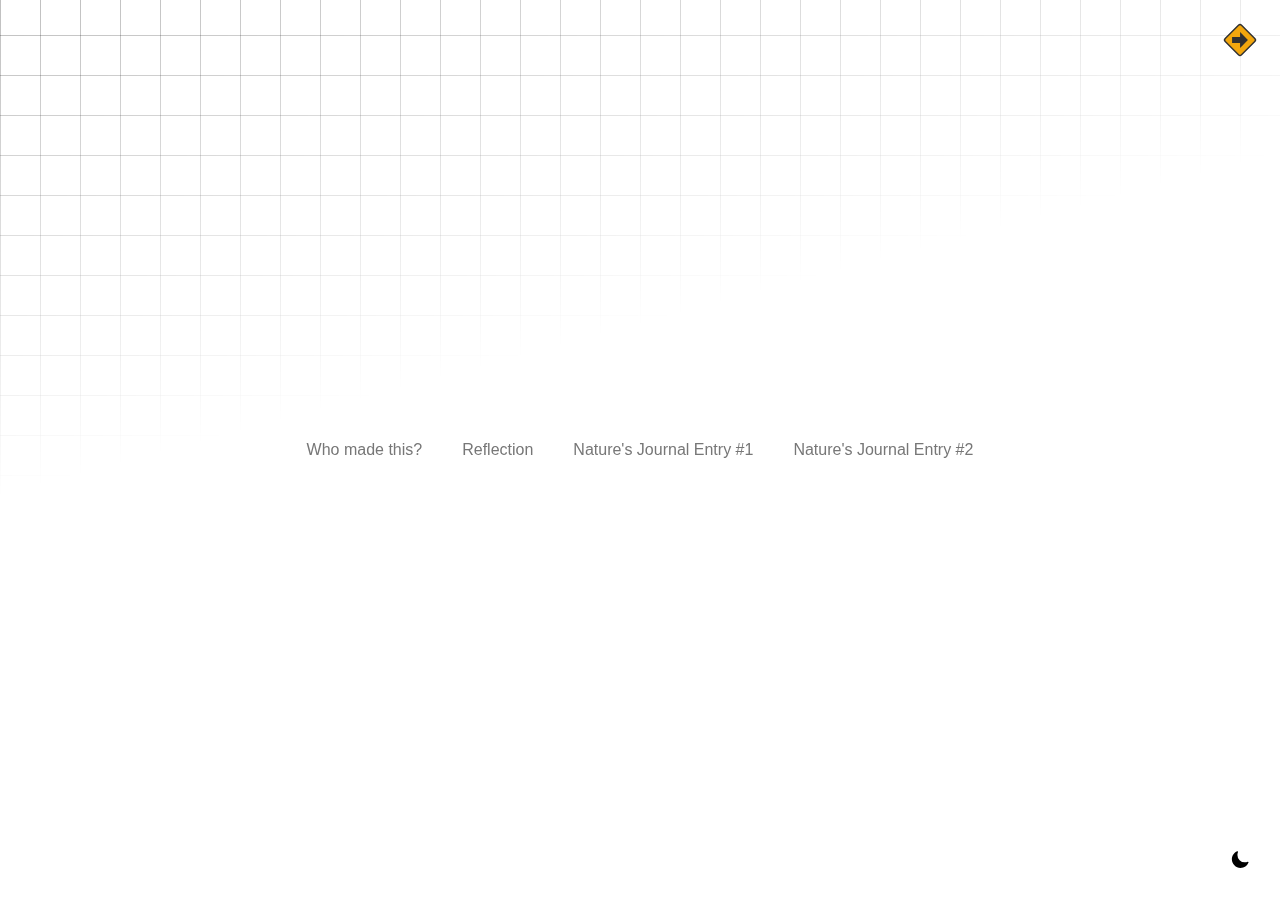
<file: 1.html>
<!DOCTYPE html>
<html>
    <head>
        <link rel="stylesheet" href="style.css">
        <script src="main.js" defer></script>
        <title>Meg's Nature Journal</title>
    </head>

    <body>


        <!--Buttons-->

        <p class="no-support">Check this in Chrome Canary or Chrome 125+</p>
        <circle
          cx="161.191"
          cy="320.191"
          r="133.191"
          stroke="currentColor"
          stroke-width="20"
        ></circle>
        <circle
          cx="806.809"
          cy="320.191"
          r="133.191"
          stroke="currentColor"
          stroke-width="20"
        ></circle>
        <circle
          cx="695.019"
          cy="587.733"
          r="31.4016"
          fill="currentColor"
        ></circle>
        <circle
          cx="272.981"
          cy="587.733"
          r="31.4016"
          fill="currentColor"
        ></circle>
        <path
          d="M564.388 712.083C564.388 743.994 526.035 779.911 483.372 779.911C440.709 779.911 402.356 743.994 402.356 712.083C402.356 680.173 440.709 664.353 483.372 664.353C526.035 664.353 564.388 680.173 564.388 712.083Z"
          fill="currentColor"
        ></path>
        <rect
          x="310.42"
          y="448.31"
          width="343.468"
          height="51.4986"
          fill="#FF1E1E"
        ></rect>
        <path
          fill-rule="evenodd"
          clip-rule="evenodd"
          d="M745.643 288.24C815.368 344.185 854.539 432.623 854.539 511.741H614.938V454.652C614.938 433.113 597.477 415.652 575.938 415.652H388.37C366.831 415.652 349.37 433.113 349.37 454.652V511.741L110.949 511.741C110.949 432.623 150.12 344.185 219.845 288.24C289.57 232.295 384.138 200.865 482.744 200.865C581.35 200.865 675.918 232.295 745.643 288.24Z"
          fill="currentColor"
        ></path>
      </svg>
    </a>
    <button aria-pressed="false" class="direction-handler">
      <svg xmlns="http://www.w3.org/2000/svg" fill="none" viewBox="0 0 50 50">
        <rect width="32" height="32" x="25" y="2.38" stroke="currentColor" stroke-width="2" rx="3" transform="rotate(45 25 2.38)"/>
        <path fill="currentColor" d="M14 29.2v-8.4h11.11V14L36 25 25.11 36v-6.8H14Z"/>
      </svg>
      <span class="sr-only">Change orientation</span>
    </button>
    <nav data-magnetic>
      <ul>
        <li><a style="view-transition-name: one;" href="index.html" id="home">Who made this?</a></li>
        <li><a style="view-transition-name: two;" href="reflection/1/1.html" id="bio">Reflection</a></li>
        <li><a style="view-transition-name: four;" href="nature1/nature.html" id="posts">Nature's Journal Entry #1</a></li>
        <li><a style="view-transition-name: three;" href="nature2/nature.html" id="snippets">Nature's Journal Entry #2</a></li>
  
      </ul>
    </nav>
    <button class="theme" aria-pressed="true">
      <svg aria-hidden="true" xmlns="http://www.w3.org/2000/svg" viewBox="0 0 24 24" fill="currentColor" class="w-6 h-6">
        <defs>
          <mask>
            <path fill="black" id="sun" d="M12 2.25a.75.75 0 01.75.75v2.25a.75.75 0 01-1.5 0V3a.75.75 0 01.75-.75zM7.5 12a4.5 4.5 0 119 0 4.5 4.5 0 01-9 0zM18.894 6.166a.75.75 0 00-1.06-1.06l-1.591 1.59a.75.75 0 101.06 1.061l1.591-1.59zM21.75 12a.75.75 0 01-.75.75h-2.25a.75.75 0 010-1.5H21a.75.75 0 01.75.75zM17.834 18.894a.75.75 0 001.06-1.06l-1.59-1.591a.75.75 0 10-1.061 1.06l1.59 1.591zM12 18a.75.75 0 01.75.75V21a.75.75 0 01-1.5 0v-2.25A.75.75 0 0112 18zM7.758 17.303a.75.75 0 00-1.061-1.06l-1.591 1.59a.75.75 0 001.06 1.061l1.591-1.59zM6 12a.75.75 0 01-.75.75H3a.75.75 0 010-1.5h2.25A.75.75 0 016 12zM6.697 7.757a.75.75 0 001.06-1.06l-1.59-1.591a.75.75 0 00-1.061 1.06l1.59 1.591z" />
          </mask>
        </defs>  
        <path fill-rule="evenodd" d="M9.528 1.718a.75.75 0 01.162.819A8.97 8.97 0 009 6a9 9 0 009 9 8.97 8.97 0 003.463-.69.75.75 0 01.981.98 10.503 10.503 0 01-9.694 6.46c-5.799 0-10.5-4.701-10.5-10.5 0-4.368 2.667-8.112 6.46-9.694a.75.75 0 01.818.162z" clip-rule="evenodd" />
        <path d="M12 2.25a.75.75 0 01.75.75v2.25a.75.75 0 01-1.5 0V3a.75.75 0 01.75-.75zM7.5 12a4.5 4.5 0 119 0 4.5 4.5 0 01-9 0zM18.894 6.166a.75.75 0 00-1.06-1.06l-1.591 1.59a.75.75 0 101.06 1.061l1.591-1.59zM21.75 12a.75.75 0 01-.75.75h-2.25a.75.75 0 010-1.5H21a.75.75 0 01.75.75zM17.834 18.894a.75.75 0 001.06-1.06l-1.59-1.591a.75.75 0 10-1.061 1.06l1.59 1.591zM12 18a.75.75 0 01.75.75V21a.75.75 0 01-1.5 0v-2.25A.75.75 0 0112 18zM7.758 17.303a.75.75 0 00-1.061-1.06l-1.591 1.59a.75.75 0 001.06 1.061l1.591-1.59zM6 12a.75.75 0 01-.75.75H3a.75.75 0 010-1.5h2.25A.75.75 0 016 12zM6.697 7.757a.75.75 0 001.06-1.06l-1.59-1.591a.75.75 0 00-1.061 1.06l1.59 1.591z" />
      </svg>
      <span class="sr-only">Set theme to dark.</span>
    </button>
     <!--Buttons-->
    </body>
</html>
</file>
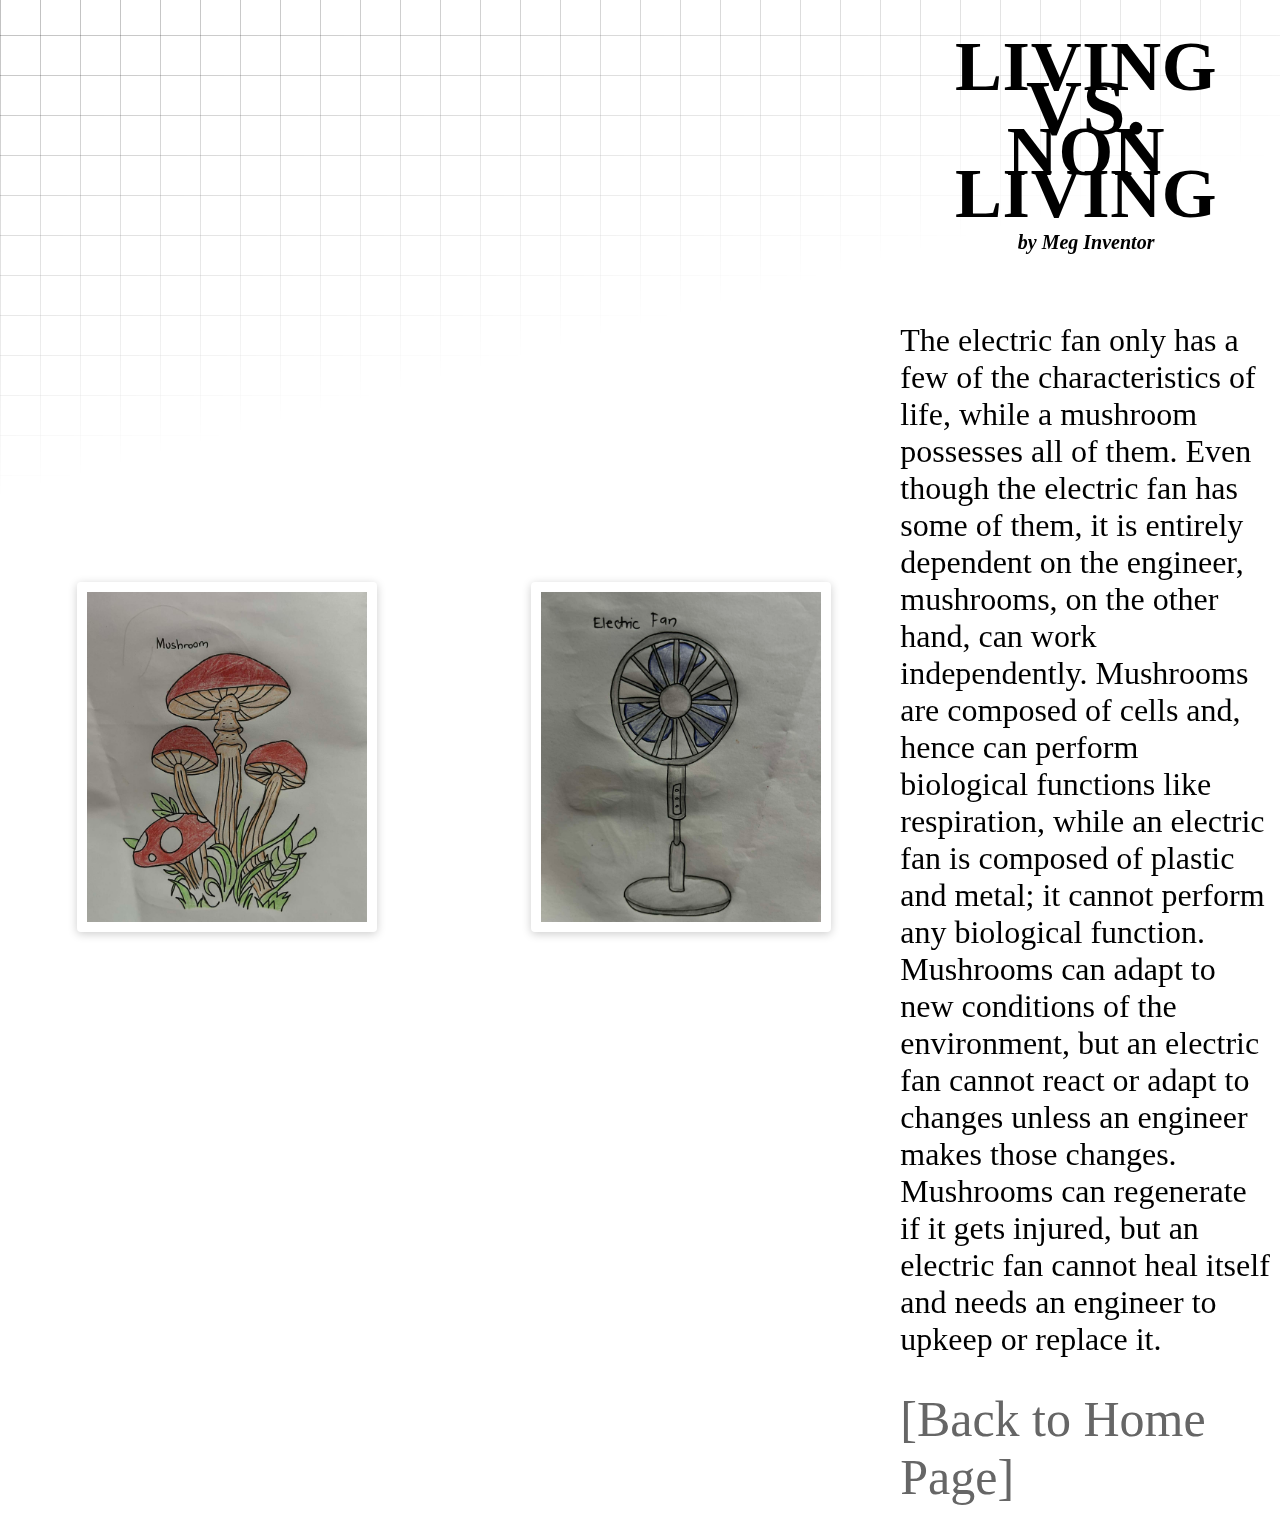
<file: nature1/nature.html>
<!DOCTYPE html>

<html lang="en">
    <head>
        <meta charset="UTF-8">
        <meta name="viewport" content="width=device-width, initial-scale=1.0">
        <meta http-equiv="X-UA-Compatible" content="ie=edge">
        <title>Nature's Journal Entry #1</title>
        <link rel="stylesheet" href="nature.css">
    </head>
    <body>
        <div class="box">
            <div class="card">
              <div class="imgBx">
                  <img src="/img/mush.jpg" alt="images">
              </div>
              <div class="details">
                  <h2>Mushroom<br><span>Living Thing</span></h2>
              </div>
            </div>
          
             <div class="card">
               <div class="imgBx">
                  <img src="/img/1 (8).jpg" alt="images">
               </div>
               <div class="details">
                  <h2>Electric Fan<br><span>Non living Thing</span></h2>
                </div>
             </div>
            </div>
            <div class="wrap">
                <header>
                  <h1 class="article-title">Living <span class="amper">Vs. </span>Non Living</h1>
                  <h2 class="author">by Meg Inventor</h2>
                </header>
                <div class="content">
                <p>The electric fan only has a few of the characteristics of life, while a mushroom possesses all of them. Even though the electric fan has some of them, it is entirely dependent on the engineer, mushrooms, on the other hand, can work independently. Mushrooms are composed of cells and, hence can perform biological functions like respiration, while an electric fan is composed of plastic and metal; it cannot perform any biological function. Mushrooms can adapt to new conditions of the environment, but an electric fan cannot react or adapt to changes unless an engineer makes those changes. Mushrooms can regenerate if it gets injured, but an electric fan cannot heal itself and needs an engineer to upkeep or replace it.</p>
            
                  </div>
    
                  <a href="/index.html" class="next"><span>[Back to Home Page]</span></a>
        </div>
    </body>
</html>
</file>
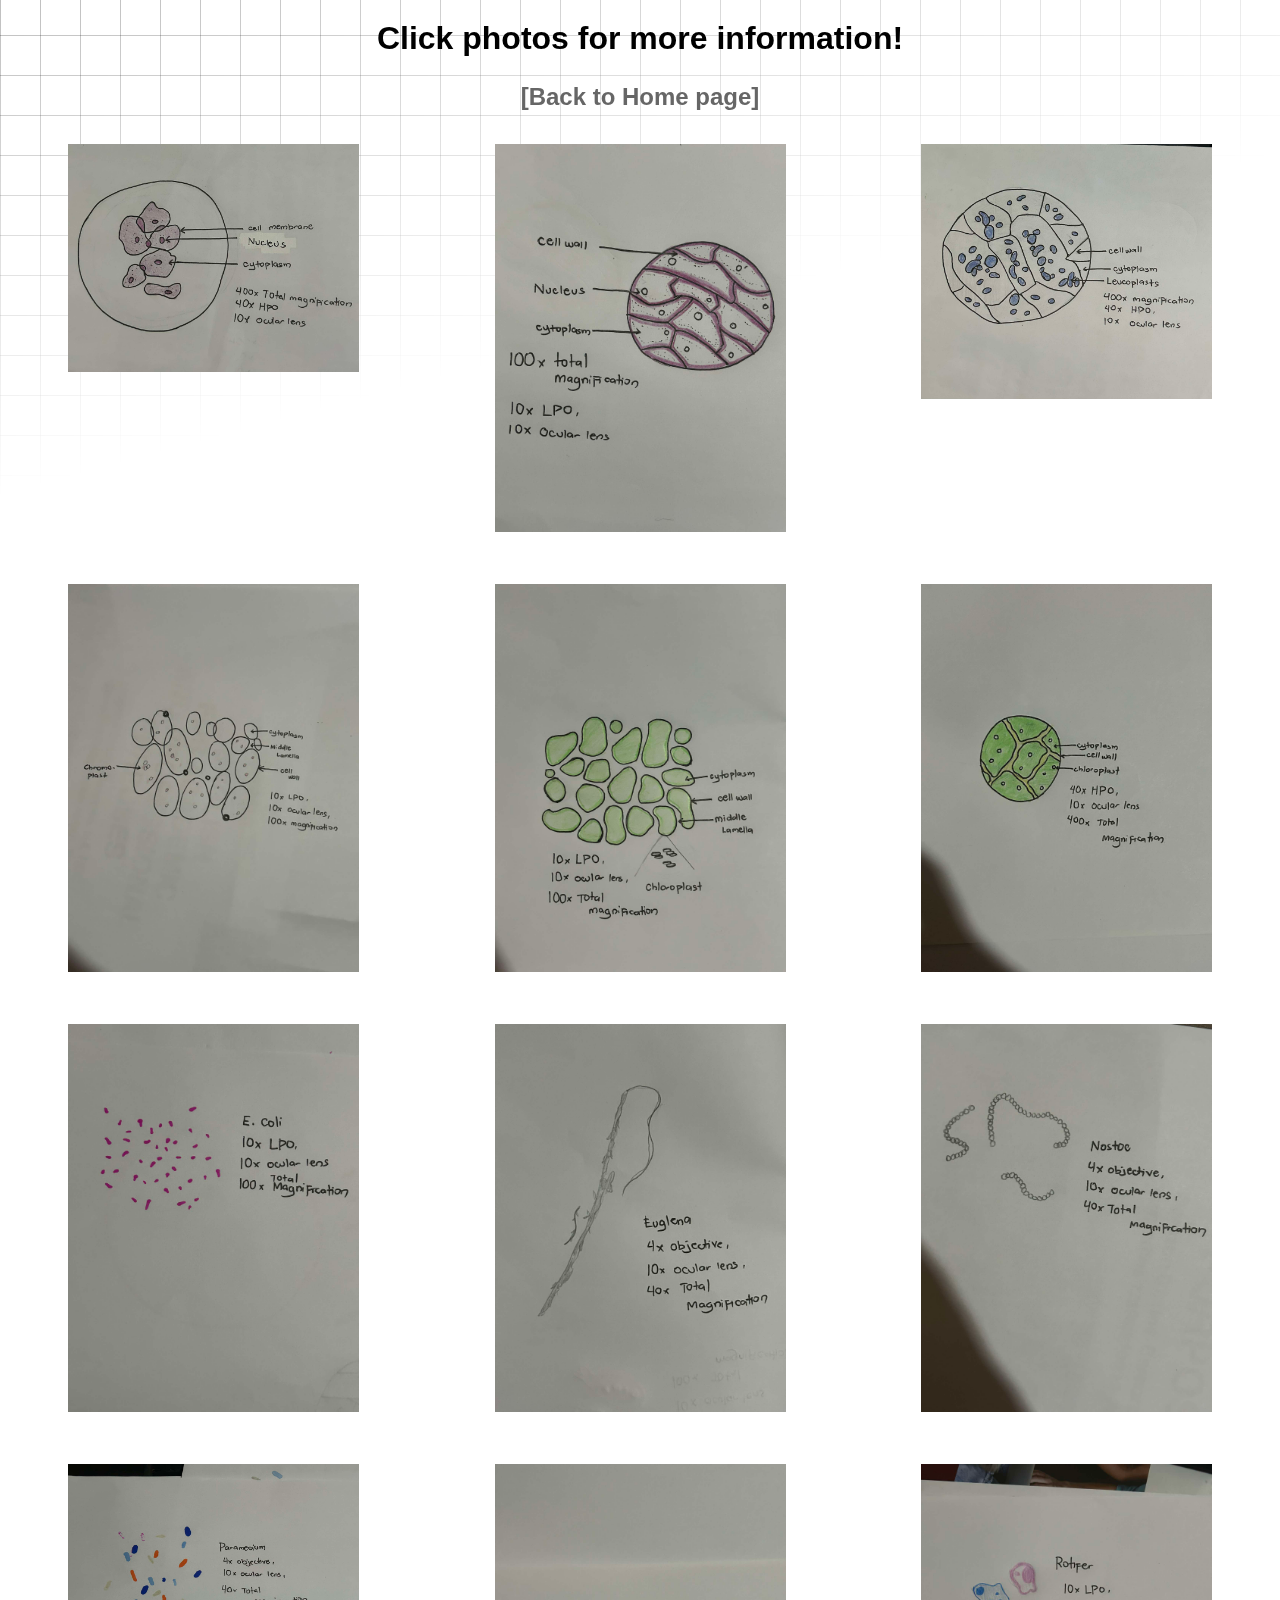
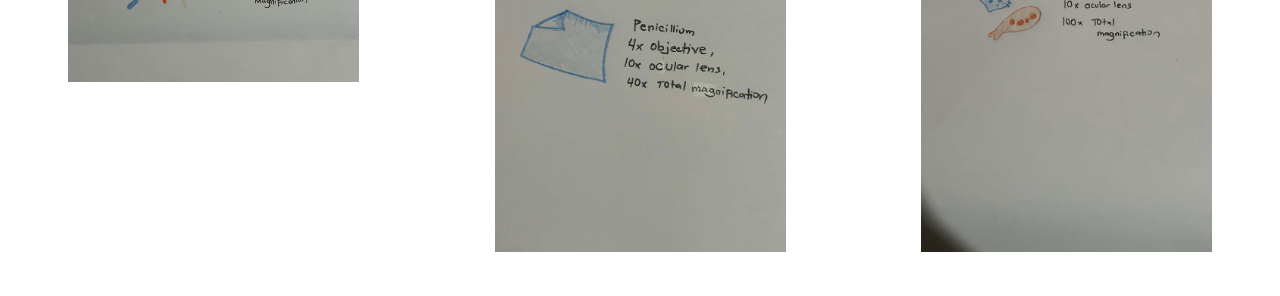
<file: nature2/nature.html>
<!DOCTYPE html> 
<html>
    <head>
        <title>Nature's Journal Entry #2</title>
        <link rel="stylesheet" href="nature.css">
        <script src="https://code.jquery.com/jquery-3.6.0.min.js"></script>
        <script src="nature.js" defer></script>
    </head>

    <body>

      <h1 class="title">Click photos for more information!</h1>
      <a href="/index.html"><h2 class="hee">[Back to Home page]</h2></a>

      <style>
        .title {
          position: absolute;
          top: 0;
          left: 50%;
          transform: translateX(-50%);
          margin: 20px 0;
          z-index: 3;
        }
        .hee {
          position: absolute;
          top: 7%;
          left: 50%;
          transform: translateX(-50%);
          margin: 20px 0;
          z-index: 3;
          color: #666;
        }
        img {
          width: 300px;

        }
      </style>
        <div class="gallery">
            <figure>
              <img src="/img/cheek cells.jpg" alt="Cheek cells" />
              <figcaption>Cheek cells <small>400x Total Magnification</small></figcaption>
            </figure>
            <figure>
              <img src="/img/onion.jpg" alt="" />
              <figcaption>Onion Skin cells <small>100x Total Magnification</small></figcaption>
            </figure>
            <figure>
              <img src="/img/potato.jpg" alt="" />
              <figcaption>
                Potato Tuber cells <small>400x Total Magnification</small>
              </figcaption>
            </figure>
            <figure>
              <img src="/img/tomato cell.jpg" alt="" />
              <figcaption>Ripe Tomato Cell <small>100x Total Magnification</small></figcaption>
            </figure>
            <figure>
              <img src="/img/unripe tomato.jpg" alt="" />
              <figcaption>Unripe Tomato <small>100x Total Magnication</small></figcaption>
            </figure>
            <figure>
              <img src="/img/leaf.jpg" alt="" />
              <figcaption>Fresh Leaf Cells <small>400x Total Magnification</small></figcaption>
            </figure>
            <figure>
              <img src="/img/e-coli.jpg" alt="" />
              <figcaption>E. coli <small>100x Total Magnification</small></figcaption>
            </figure>
            <figure>
              <img src="/img/euglena.jpg" alt="" />
              <figcaption>Euglena <small>40x Total Magnification</small></figcaption>
            </figure>
            <figure>
              <img src="/img/nostoc.jpg" alt="" />
              <figcaption>
                Nostoc <small>40x Total Magnification</small>
              </figcaption>
            </figure>
            <figure>
              <img src="/img/paramecium.jpg" alt="" />
              <figcaption>Paramecium <small>40x Total Magnification</small></figcaption>
            </figure>
            <figure>
              <img src="/img/penicillium.jpg" alt="" />
              <figcaption>Penicillium <small>40x Total Magnification</small></figcaption>
            </figure>
            <figure>
              <img src="/img/rotifer.jpg" alt="" />
              <figcaption>Rotifer <small>100x Total Magnification</small></figcaption>
            </figure>
          </div>
          
          
          <svg xmlns="http://www.w3.org/2000/svg" xmlns:xlink="http://www.w3.org/1999/xlink" style="display:none;">
            <symbol id="close" viewBox="0 0 18 18">
              <path fill-rule="evenodd" clip-rule="evenodd" fill="#FFFFFF" d="M9,0.493C4.302,0.493,0.493,4.302,0.493,9S4.302,17.507,9,17.507
                      S17.507,13.698,17.507,9S13.698,0.493,9,0.493z M12.491,11.491c0.292,0.296,0.292,0.773,0,1.068c-0.293,0.295-0.767,0.295-1.059,0
                      l-2.435-2.457L6.564,12.56c-0.292,0.295-0.766,0.295-1.058,0c-0.292-0.295-0.292-0.772,0-1.068L7.94,9.035L5.435,6.507
                      c-0.292-0.295-0.292-0.773,0-1.068c0.293-0.295,0.766-0.295,1.059,0l2.504,2.528l2.505-2.528c0.292-0.295,0.767-0.295,1.059,0
                      s0.292,0.773,0,1.068l-2.505,2.528L12.491,11.491z"/>
            </symbol>
          </svg>
          
    </body>
</html>
</file>
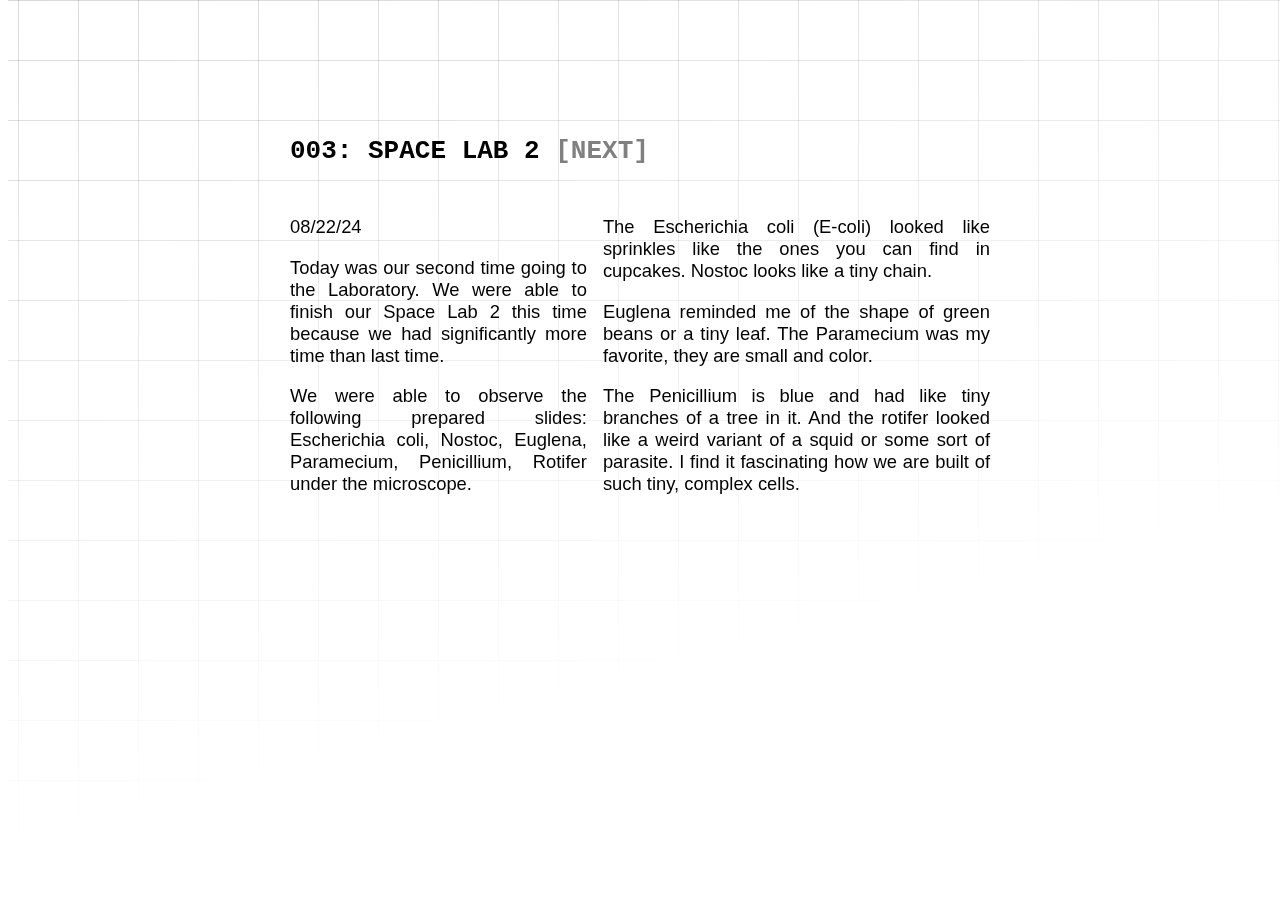
<file: reflection/3/3.html>
<!DOCTYPE html>

<html>
    <head>
        <title>Reflection #3</title>
        <link rel="stylesheet" href="3.css">
    </head>
    <body>
        <div class="content">
            <header>
              <h1>003: Space Lab 2 <a href="/reflection/4/3.html" class="next"><span>[NEXT]</span></a></h1>
            </header>
            <main>
              <div class="columns">
                <div class="column">
                  <div class="outside">
                  </div>
                  <p class="drops">
                    <span class="drop"></span>
                    08/22/24
                    <span class="subdrop"></span>
                    
                  </p>
                  <p>
                    <span class="drop2"></span>
                  </p>
                  <p>
                    Today was our second time going to the Laboratory. 
                    We were able to finish our Space Lab 2 this time because we had significantly more time than last time. 
                  </p>
                  <p>
                    We were able to observe the following prepared slides: Escherichia coli, Nostoc, Euglena, Paramecium, Penicillium, 
                    Rotifer under the microscope.
                  </p>
                </div>
                <div class="column">
                  <div class="outside"></div>
                  <p>
                    The Escherichia coli (E-coli) looked like sprinkles like the ones you can find in cupcakes. Nostoc looks like a tiny chain.
                  </p>
                  <p>
                    Euglena reminded me of the shape of green beans or a tiny leaf. The Paramecium was my favorite, they are small and color. 
                  </p>
                  <p>
                    The Penicillium is blue and had like tiny branches of a tree in it. And the rotifer looked like a weird variant of a squid or some sort of parasite.
                    I find it fascinating how we are built of such tiny, complex cells.
                  </p>
                </div>
              </div>
            </main>
          </div>
              <circle
                cx="161.191"
                cy="320.191"
                r="133.191"
                stroke="currentColor"
                stroke-width="20"
              ></circle>
              <circle
                cx="806.809"
                cy="320.191"
                r="133.191"
                stroke="currentColor"
                stroke-width="20"
              ></circle>
              <circle
                cx="695.019"
                cy="587.733"
                r="31.4016"
                fill="currentColor"
              ></circle>
              <circle
                cx="272.981"
                cy="587.733"
                r="31.4016"
                fill="currentColor"
              ></circle>
              <path
                d="M564.388 712.083C564.388 743.994 526.035 779.911 483.372 779.911C440.709 779.911 402.356 743.994 402.356 712.083C402.356 680.173 440.709 664.353 483.372 664.353C526.035 664.353 564.388 680.173 564.388 712.083Z"
                fill="currentColor"
              ></path>
              <rect
                x="310.42"
                y="448.31"
                width="343.468"
                height="51.4986"
                fill="#FF1E1E"
              ></rect>
              <path
                fill-rule="evenodd"
                clip-rule="evenodd"
                d="M745.643 288.24C815.368 344.185 854.539 432.623 854.539 511.741H614.938V454.652C614.938 433.113 597.477 415.652 575.938 415.652H388.37C366.831 415.652 349.37 433.113 349.37 454.652V511.741L110.949 511.741C110.949 432.623 150.12 344.185 219.845 288.24C289.57 232.295 384.138 200.865 482.744 200.865C581.35 200.865 675.918 232.295 745.643 288.24Z"
                fill="currentColor"
              ></path>
            </svg>
          </a>
          

    </body>
</html>
</file>
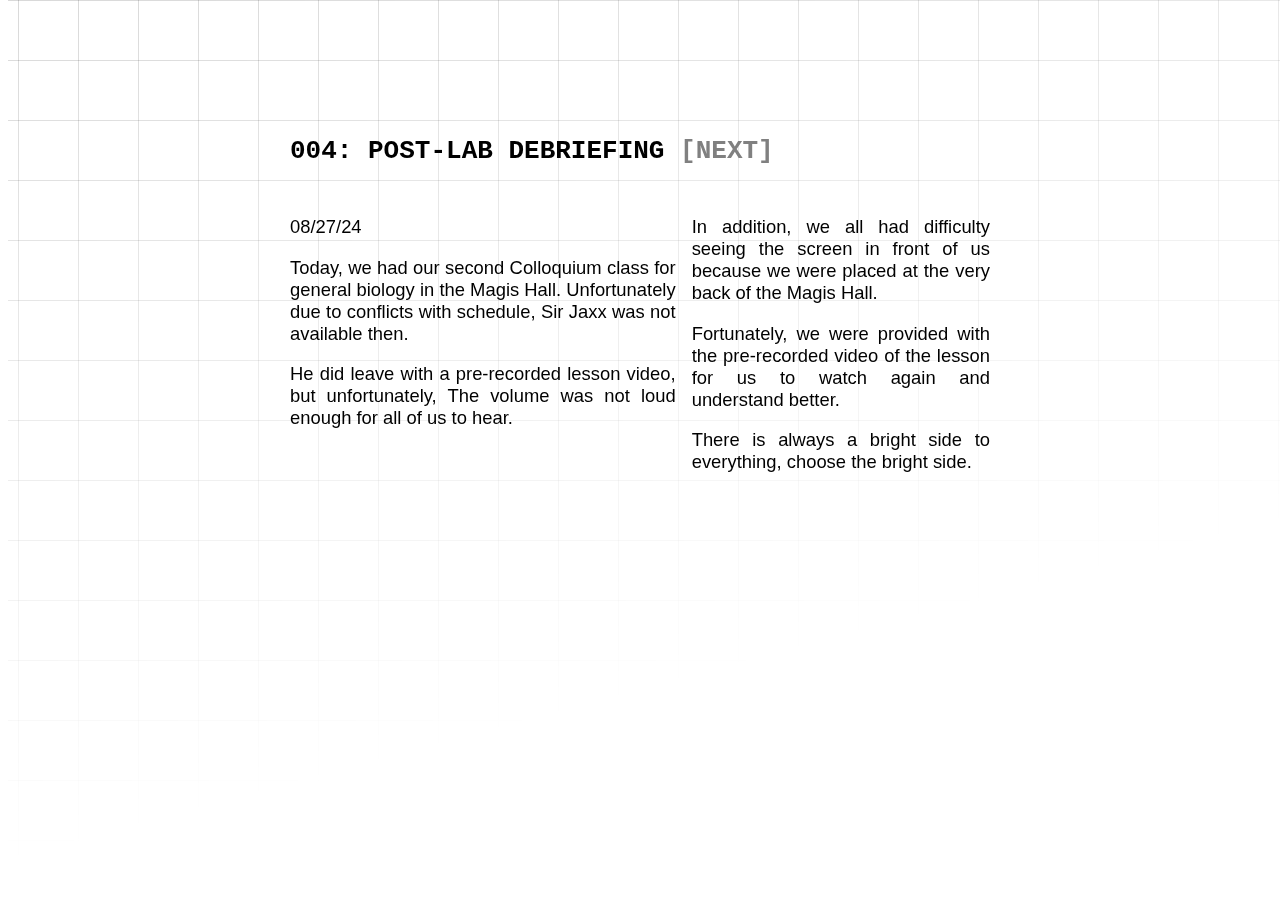
<file: reflection/4/3.html>
<!DOCTYPE html>

<html>
    <head>
        <title>Reflection #4</title>
        <link rel="stylesheet" href="3.css">
    </head>
    <body>
        <div class="content">
            <header>
              <h1>004: Post-lab Debriefing <a href="/reflection/5/3.html" class="next"><span>[NEXT]</span></a></h1>
            </header>
            <main>
              <div class="columns">
                <div class="column">
                  <div class="outside">
                  </div>
                  <p class="drops">
                    <span class="drop"></span>
                    08/27/24
                    <span class="subdrop"></span>
                    
                  </p>
                  <p>
                    <span class="drop2"></span>
                  </p>
                  <p>
                    Today, we had our second Colloquium class for general biology in the Magis Hall. 
                    Unfortunately due to conflicts with schedule, 
                    Sir Jaxx was not available then.
                  </p>
                  <p>
        
                    He did leave with a pre-recorded lesson video, but unfortunately, The volume was not loud enough for all of us to hear. 
                  </p>
                  <p>
                    
                  </p>
                </div>
                <div class="column">
                  <div class="outside"></div>
                  <p>
                    In addition, we all had difficulty seeing the screen in front of us because we were placed at the very back of the Magis Hall. 
                  </p>
                  <p>
                    Fortunately, we were provided with the pre-recorded video of the lesson for us to watch again and understand better. 
                  </p>
                  <p>
                    There is always a bright side to everything, choose the bright side.
                  </p>
                </div>
              </div>
            </main>
          </div>
              <circle
                cx="161.191"
                cy="320.191"
                r="133.191"
                stroke="currentColor"
                stroke-width="20"
              ></circle>
              <circle
                cx="806.809"
                cy="320.191"
                r="133.191"
                stroke="currentColor"
                stroke-width="20"
              ></circle>
              <circle
                cx="695.019"
                cy="587.733"
                r="31.4016"
                fill="currentColor"
              ></circle>
              <circle
                cx="272.981"
                cy="587.733"
                r="31.4016"
                fill="currentColor"
              ></circle>
              <path
                d="M564.388 712.083C564.388 743.994 526.035 779.911 483.372 779.911C440.709 779.911 402.356 743.994 402.356 712.083C402.356 680.173 440.709 664.353 483.372 664.353C526.035 664.353 564.388 680.173 564.388 712.083Z"
                fill="currentColor"
              ></path>
              <rect
                x="310.42"
                y="448.31"
                width="343.468"
                height="51.4986"
                fill="#FF1E1E"
              ></rect>
              <path
                fill-rule="evenodd"
                clip-rule="evenodd"
                d="M745.643 288.24C815.368 344.185 854.539 432.623 854.539 511.741H614.938V454.652C614.938 433.113 597.477 415.652 575.938 415.652H388.37C366.831 415.652 349.37 433.113 349.37 454.652V511.741L110.949 511.741C110.949 432.623 150.12 344.185 219.845 288.24C289.57 232.295 384.138 200.865 482.744 200.865C581.35 200.865 675.918 232.295 745.643 288.24Z"
                fill="currentColor"
              ></path>
            </svg>
          </a>
          

    </body>
</html>
</file>
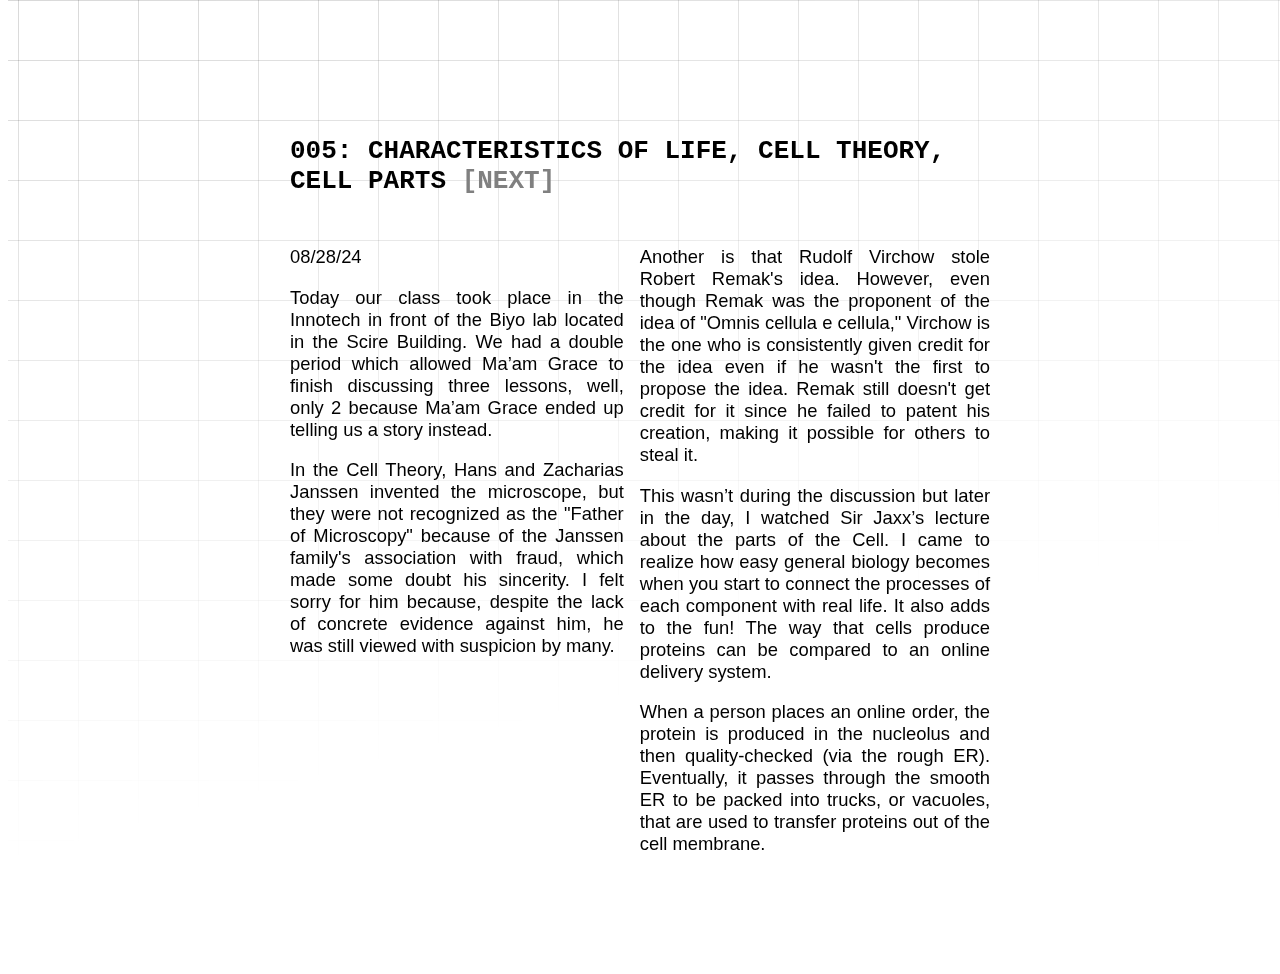
<file: reflection/5/3.html>
<!DOCTYPE html>

<html>
    <head>
        <title>Reflection #5</title>
        <link rel="stylesheet" href="3.css">
    </head>
    <body>
        <div class="content">
            <header>
              <h1>005: Characteristics of life, Cell theory, Cell parts <a href="/reflection/6/3.html" class="next"><span>[NEXT]</span></a></h1>
            </header>
            <main>
              <div class="columns">
                <div class="column">
                  <div class="outside">
                  </div>
                  <p class="drops">
                    <span class="drop"></span>
                    08/28/24
                    <span class="subdrop"></span>
                    
                  </p>
                  <p>
                    <span class="drop2"></span>
                  </p>
                  <p>
                    Today our class took place in the Innotech in front of the Biyo lab located in the Scire Building. 
                    We had a double period which allowed Ma’am Grace to finish discussing three lessons, well, only 2 because Ma’am Grace ended up telling us a story instead. 
              
                  </p>
                  <p>
                    In the Cell Theory, Hans and Zacharias Janssen invented the microscope, but they were not recognized as the "Father of Microscopy" because of the Janssen family's association with fraud, which made some doubt his sincerity. 
                    I felt sorry for him because, despite the lack of concrete evidence against him, he was still viewed with suspicion by many.
                  </p>
                  <p>
                    
                  </p>
                </div>
                <div class="column">
                  <div class="outside"></div>
                  <p>
                    Another is that Rudolf Virchow stole Robert Remak's idea. However, even though Remak was the proponent of the idea of "Omnis cellula e cellula," Virchow is the one who is consistently given credit for the idea even if he wasn't the first to propose the idea.  
                    Remak still doesn't get credit for it since he failed to patent his creation, making it possible for others to steal it. 
                  </p>
                  <p>
                    This wasn’t during the discussion but later in the day, I watched Sir Jaxx’s lecture about the parts of the Cell. 
                    I came to realize how easy general biology becomes when you start to connect the processes of each component with real life. 
                    It also adds to the fun! The way that cells produce proteins can be compared to an online delivery system. 
                  </p>
                  <p>
                    When a person places an online order, the protein is produced in the nucleolus and then quality-checked (via the rough ER). 
                    Eventually, it passes through the smooth ER to be packed into trucks, or vacuoles, that are used to transfer proteins out of the cell membrane.
                  </p>
                </div>
              </div>
            </main>
          </div>
              <circle
                cx="161.191"
                cy="320.191"
                r="133.191"
                stroke="currentColor"
                stroke-width="20"
              ></circle>
              <circle
                cx="806.809"
                cy="320.191"
                r="133.191"
                stroke="currentColor"
                stroke-width="20"
              ></circle>
              <circle
                cx="695.019"
                cy="587.733"
                r="31.4016"
                fill="currentColor"
              ></circle>
              <circle
                cx="272.981"
                cy="587.733"
                r="31.4016"
                fill="currentColor"
              ></circle>
              <path
                d="M564.388 712.083C564.388 743.994 526.035 779.911 483.372 779.911C440.709 779.911 402.356 743.994 402.356 712.083C402.356 680.173 440.709 664.353 483.372 664.353C526.035 664.353 564.388 680.173 564.388 712.083Z"
                fill="currentColor"
              ></path>
              <rect
                x="310.42"
                y="448.31"
                width="343.468"
                height="51.4986"
                fill="#FF1E1E"
              ></rect>
              <path
                fill-rule="evenodd"
                clip-rule="evenodd"
                d="M745.643 288.24C815.368 344.185 854.539 432.623 854.539 511.741H614.938V454.652C614.938 433.113 597.477 415.652 575.938 415.652H388.37C366.831 415.652 349.37 433.113 349.37 454.652V511.741L110.949 511.741C110.949 432.623 150.12 344.185 219.845 288.24C289.57 232.295 384.138 200.865 482.744 200.865C581.35 200.865 675.918 232.295 745.643 288.24Z"
                fill="currentColor"
              ></path>
            </svg>
          </a>
          

    </body>
</html>
</file>
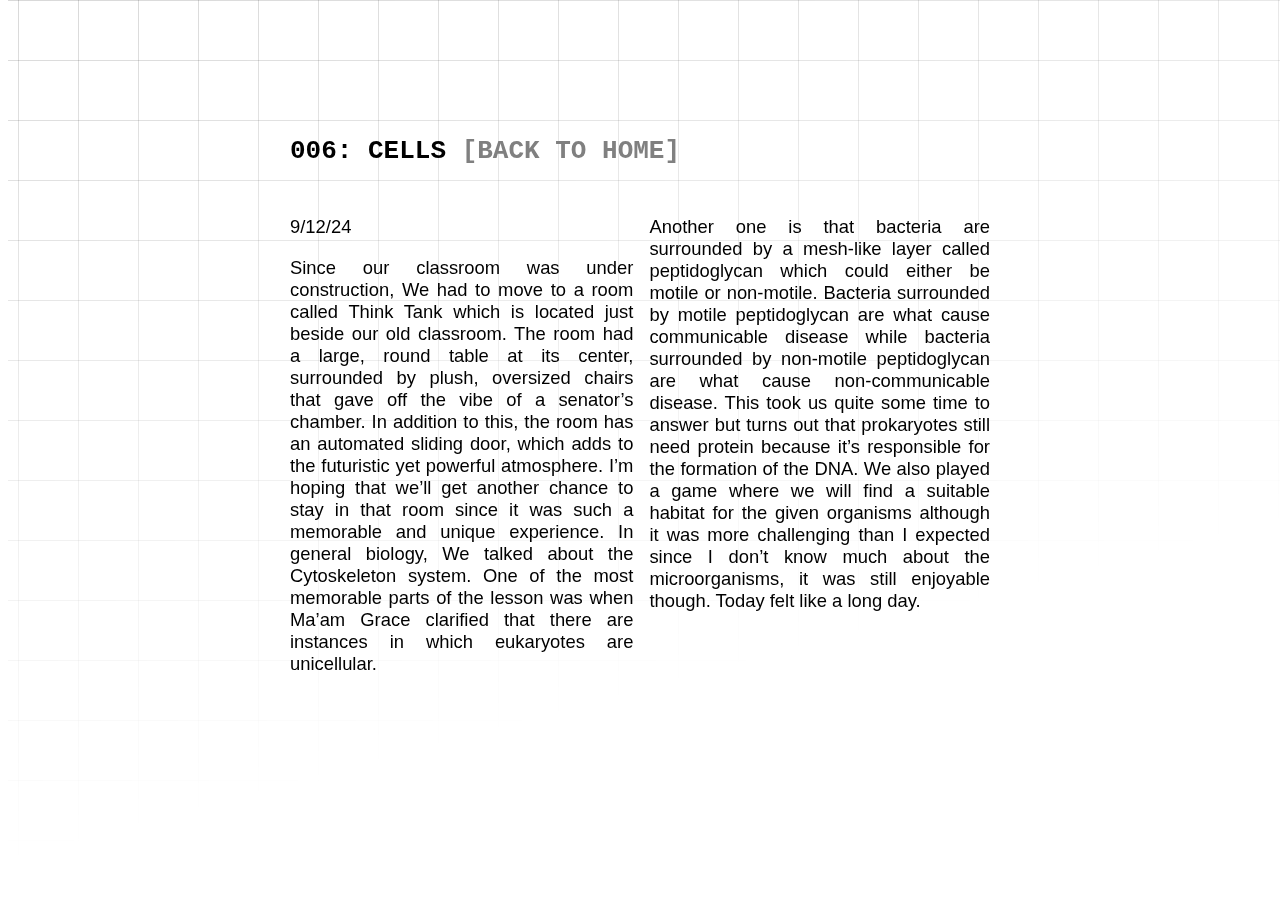
<file: reflection/6/3.html>
<!DOCTYPE html>

<html>
    <head>
        <title>Reflection #6</title>
        <link rel="stylesheet" href="3.css">
    </head>
    <body>
        <div class="content">
            <header>
              <h1>006: Cells <a href="/index.html" class="next"><span>[BACK TO HOME]</span></a></h1>
            </header>
            <main>
              <div class="columns">
                <div class="column">
                  <div class="outside">
                  </div>
                  <p class="drops">
                    <span class="drop"></span>
                    9/12/24
                    <span class="subdrop"></span>
                    
                  </p>
                  <p>
                    <span class="drop2"></span>
                  </p>
                  <p>
                    Since our classroom was under construction, We had to move to a room called Think Tank which is located just beside our old classroom. The room had a large, round table at its center, surrounded by plush, oversized chairs that gave off the vibe of a senator’s chamber. In addition to this, the room has an automated sliding door, which adds to the futuristic yet powerful atmosphere. I’m hoping that we’ll get another chance to stay in that room since it was such a memorable and unique experience. In general biology, We talked about the Cytoskeleton system. One of the most memorable parts of the lesson was when Ma’am Grace clarified that there are instances in which eukaryotes are unicellular. 
                  </p>
    
                </div>
                <div class="column">
                  <div class="outside"></div>
                  <p>
                    Another one is that bacteria are surrounded by a mesh-like layer called peptidoglycan which could either be motile or non-motile. Bacteria surrounded by motile peptidoglycan are what cause communicable disease while bacteria surrounded by non-motile peptidoglycan are what cause non-communicable disease. This took us quite some time to answer but turns out that prokaryotes still need protein because it’s responsible for the formation of the DNA. We also played a game where we will find a suitable habitat for the given organisms although it was more challenging than I expected since I don’t know much about the microorganisms, it was still enjoyable though. Today felt like a long day.
                  </p>
                 
                </div>
              </div>
            </main>
          </div>
              <circle
                cx="161.191"
                cy="320.191"
                r="133.191"
                stroke="currentColor"
                stroke-width="20"
              ></circle>
              <circle
                cx="806.809"
                cy="320.191"
                r="133.191"
                stroke="currentColor"
                stroke-width="20"
              ></circle>
              <circle
                cx="695.019"
                cy="587.733"
                r="31.4016"
                fill="currentColor"
              ></circle>
              <circle
                cx="272.981"
                cy="587.733"
                r="31.4016"
                fill="currentColor"
              ></circle>
              <path
                d="M564.388 712.083C564.388 743.994 526.035 779.911 483.372 779.911C440.709 779.911 402.356 743.994 402.356 712.083C402.356 680.173 440.709 664.353 483.372 664.353C526.035 664.353 564.388 680.173 564.388 712.083Z"
                fill="currentColor"
              ></path>
              <rect
                x="310.42"
                y="448.31"
                width="343.468"
                height="51.4986"
                fill="#FF1E1E"
              ></rect>
              <path
                fill-rule="evenodd"
                clip-rule="evenodd"
                d="M745.643 288.24C815.368 344.185 854.539 432.623 854.539 511.741H614.938V454.652C614.938 433.113 597.477 415.652 575.938 415.652H388.37C366.831 415.652 349.37 433.113 349.37 454.652V511.741L110.949 511.741C110.949 432.623 150.12 344.185 219.845 288.24C289.57 232.295 384.138 200.865 482.744 200.865C581.35 200.865 675.918 232.295 745.643 288.24Z"
                fill="currentColor"
              ></path>
            </svg>
          </a>
          

    </body>
</html>
</file>
<file: style.css>
*,
*:after,
*:before {
	box-sizing: border-box;
}

body {
	display: flex;
	place-items: center;
	justify-content: center;
	min-height: 100svh;
	font-family: 'SF Pro Text', 'SF Pro Icons', 'AOS Icons', 'Helvetica Neue',
		Helvetica, Arial, sans-serif, system-ui;
	margin: 0;
	padding: 0.5rem;
}

body::before {
	--line: color-mix(in lch, canvasText 25%, transparent);
	--size: 40px;
	content: '';
	height: 100vh;
	width: 100vw;
	position: fixed;
	background: linear-gradient(
				90deg,
				var(--line) 1px,
				transparent 1px var(--size)
			)
			0 -5vmin / var(--size) var(--size),
		linear-gradient(var(--line) 1px, transparent 1px var(--size)) 0 -5vmin / var(
				--size
			) var(--size);
	mask: linear-gradient(-15deg, transparent 60%, white);
	top: 0;
	z-index: -1;
}

ul {
  display: flex; 
  margin: 0;
  padding: 0;
  list-style: none;
  position: relative;
  flex-wrap: wrap;
  color: color-mix(in lch, canvasText 50%, canvas);
  transition: color 0.2s;
  touch-action: none;
}

:root:has(.direction-handler[aria-pressed=true]) ul {
	flex-direction: column;
}

.direction-handler {
	width: 48px;
	height: 48px;
	border: 0;
	position: fixed;
	top: 1rem;
	right: 1rem;
	padding: 0;
	background: transparent;
	display: grid;
	place-items: center;
	color: color-mix(in lch, #000, canvas 20%);
	border-radius: 6px;
	cursor: pointer;
}

.direction-handler path {
	transform-box: fill-box;
	transform-origin: 50% 50%;
	rotate: calc(270deg * var(--intent));
	transition: rotate 0.5s;
	transition-timing-function: linear(
    0 0%, 0.2178 2.1%, 1.1144 8.49%,
    1.2959 10.7%, 1.3463 11.81%,
    1.3705 12.94%, 1.3726 13.7%,
    1.3643 14.48%, 1.3151 16.2%,
    1.0317 21.81%, 0.941 24.01%,
    0.8912 25.91%, 0.8694 27.84%,
    0.8698 29.21%, 0.8824 30.71%,
    1.0122 38.33%, 1.0357 40.52%,
    1.046 42.71%, 1.0416 45.7%,
    0.9961 53.26%, 0.9839 57.54%,
    0.9853 60.71%, 1.0012 68.14%,
    1.0056 72.24%, 0.9981 86.66%, 1 100%
  );
}

.direction-handler rect {
	fill: hsl(40 90% 50%);
	transition: fill 0.5s;
}

.direction-handler[aria-pressed=true] path {
	rotate: calc(270deg - (90deg * var(--intent, 0)));
}

.direction-handler:is(:focus-visible, :hover) {
	--intent: 1;
	background: color-mix(in lch, canvasText, canvas 85%);
}

.direction-handler svg {
	width: 75%;
}

.bear-link {
	color: canvasText;
	position: fixed;
	top: 1rem;
	left: 1rem;
	width: 48px;
	aspect-ratio: 1;
	display: grid;
	place-items: center;
	opacity: 0.8;
}

:where(.x-link, .bear-link):is(:hover, :focus-visible) {
	opacity: 1;
}
.bear-link svg {
	width: 75%;
}

li {
	display: grid;
	place-items: center;
	font-weight: 400;
}

li a {
  display: inline-block;
  padding: 0.5rem 1.25rem;
  width: 100%;
  height: 100%;
  color: currentColor;
  text-decoration: none;
}

:is(a, button) {
  outline-color: color-mix(in lch, canvasText, transparent 50%);
}


a:is(:focus-visible, :hover),
ul:has(a:target:is(:focus-visible, :hover))::after {
	color: canvasText;
}

[data-no-anchor] ul:has(li:nth-of-type(1) a:is(:hover, :focus-visible)) {
	--item-active-y: var(--item-1-y);
	--item-active-x: var(--item-1-x);
	--item-active-width: var(--item-1-width);
	--item-active-height: var(--item-1-height);
}
[data-no-anchor] ul:has(li:nth-of-type(2) a:is(:hover, :focus-visible)) {
	--item-active-y: var(--item-2-y);
	--item-active-x: var(--item-2-x);
	--item-active-width: var(--item-2-width);
	--item-active-height: var(--item-2-height);
}
[data-no-anchor] ul:has(li:nth-of-type(3) a:is(:hover, :focus-visible)) {
	--item-active-y: var(--item-3-y);
	--item-active-x: var(--item-3-x);
	--item-active-width: var(--item-3-width);
	--item-active-height: var(--item-3-height);
}
[data-no-anchor] ul:has(li:nth-of-type(4) a:is(:hover, :focus-visible)) {
	--item-active-y: var(--item-4-y);
	--item-active-x: var(--item-4-x);
	--item-active-width: var(--item-4-width);
	--item-active-height: var(--item-4-height);
}
[data-no-anchor] ul:has(li:nth-of-type(5) a:is(:hover, :focus-visible)) {
	--item-active-y: var(--item-5-y);
	--item-active-x: var(--item-5-x);
	--item-active-width: var(--item-5-width);
	--item-active-height: var(--item-5-height);
}
[data-no-anchor] ul:has(li:nth-of-type(6) a:is(:hover, :focus-visible)) {
	--item-active-y: var(--item-6-y);
	--item-active-x: var(--item-6-x);
	--item-active-width: var(--item-6-width);
	--item-active-height: var(--item-6-height);
}

[data-no-anchor] ul:has(li:nth-of-type(1) a:target) {
	--target-y: var(--item-1-y);
	--target-x: var(--item-1-x);
	--target-width: var(--item-1-width);
	--target-height: var(--item-1-height);
}
[data-no-anchor] ul:has(li:nth-of-type(2) a:target) {
	--target-y: var(--item-2-y);
	--target-x: var(--item-2-x);
	--target-width: var(--item-2-width);
	--target-height: var(--item-2-height);
}
[data-no-anchor] ul:has(li:nth-of-type(3) a:target) {
	--target-y: var(--item-3-y);
	--target-x: var(--item-3-x);
	--target-width: var(--item-3-width);
	--target-height: var(--item-3-height);
}
[data-no-anchor] ul:has(li:nth-of-type(4) a:target) {
	--target-y: var(--item-4-y);
	--target-x: var(--item-4-x);
	--target-width: var(--item-4-width);
	--target-height: var(--item-4-height);
}
[data-no-anchor] ul:has(li:nth-of-type(5) a:target) {
	--target-y: var(--item-5-y);
	--target-x: var(--item-5-x);
	--target-width: var(--item-5-width);
	--target-height: var(--item-5-height);
}
[data-no-anchor] ul:has(li:nth-of-type(6) a:target) {
	--target-y: var(--item-6-y);
	--target-x: var(--item-6-x);
	--target-width: var(--item-6-width);
	--target-height: var(--item-6-height);
}

ul:has(a:is(:focus-visible, :hover)) {
  --intent: 1;
}

ul::before,
ul::after {
	--transition: 0.18s;
	content: "";
	position: fixed;
	pointer-events: none;
	top: calc(var(--item-active-y) * 1px);
	left: calc(var(--item-active-x) * 1px);
	height: calc(var(--item-active-height) * 1px);
	width: calc(var(--item-active-width) * 1px);
	opacity: var(--intent, 0);
	z-index: -1;
	border-radius: 6px;
	background: color-mix(in lch, canvasText, canvas 85%);
	transition:
		all var(--transition),
		top var(--transition),
		left var(--transition),
	  height var(--transition),
	  opacity var(--transition),
	  color var(--transition),
	  width var(--transition);
  transition-timing-function: linear(
    0 0%, 0.2342 12.49%, 0.4374 24.99%,
    0.6093 37.49%, 0.6835 43.74%,
    0.7499 49.99%, 0.8086 56.25%,
    0.8593 62.5%, 0.9023 68.75%, 0.9375 75%,
    0.9648 81.25%, 0.9844 87.5%,
    0.9961 93.75%, 1 100%
  );
}

ul::after {
	top: calc(var(--target-y) * 1px);
	left: calc((var(--target-x) * 1px) + 1.25rem);
	height: calc(var(--target-height) * 1px);
	width: calc((var(--target-width) * 1px) - 2.5rem);
	opacity: 1;
	background: transparent;
	border-radius: 0;
	border-bottom: 2px solid currentColor;
	view-transition-name: target;
}

.no-support {
  position: fixed;
  font-weight: 300;
  top: 1rem;
  left: 50%;
  translate: -50% 0;
  padding: 1rem;
  max-width: calc(100% - 2rem);
  background: canvas;
  border: 2px solid hsl(40 90% 50%);
  color: canvasText;
  border-radius: 6px;
  box-shadow:
    0px 4px 16px rgba(17,17,26,0.1),
    0px 8px 24px rgba(17,17,26,0.1),
    0px 16px 56px rgba(17,17,26,0.1);
}

/* Targeting */
@supports(anchor-name: --a) {
	a:target { anchor-name: --target; }
	li:has(a:is(:hover, :focus-visible)) { anchor-name: --anchor; }
	
  .no-support { display: none; }
  
	ul::before {
		left: anchor(--anchor left);
		top: anchor(--anchor top);
		width: anchor-size(--anchor width);
		height: anchor-size(--anchor height);
	}

	ul::after {
		left: calc(anchor(--target left) + 1.25rem);
		top: anchor(--target top);
		width: calc(anchor-size(--target width) - 2.5rem);
		height: anchor-size(--target height);
	}
}

::view-transition-group(target),
::view-transition-group(item) {
	mix-blend-mode: normal;
}

/**
 * Theming
 * */
 .theme {
   position: fixed;
   bottom: 1rem;
   right: 1rem;
   width: 48px;
   aspect-ratio: 1;
   border: 0;
   border-radius: 6px;
   cursor: pointer;
   background: transparent;
   display: grid;
   place-items: center;
 }

.theme:is(:hover, :focus-visible) {
 	--intent: 1;
	background: color-mix(in lch, canvasText, canvas 85%);
}

 html.dark {
 	color-scheme: dark only;
 }
 html.light {
 	color-scheme: light only;
 }

.sr-only {
	position: absolute;
	width: 1px;
	height: 1px;
	padding: 0;
	margin: -1px;
	overflow: hidden;
	clip: rect(0, 0, 0, 0);
	white-space: nowrap;
	border-width: 0;
}

.theme[aria-pressed=true] path:first-of-type,
.theme[aria-pressed=false] path:last-of-type {
	display: block;
}
.theme[aria-pressed=true] path:last-of-type,
.theme[aria-pressed=false] path:first-of-type {
	display: none;
}

button svg {
	width: 55%
}

.light::view-transition-new(root) {
	mask:
		url('data:image/svg+xml,<svg xmlns="http://www.w3.org/2000/svg" viewBox="0 0 24 24" class="w-6 h-6"><path fill="white" d="M12 2.25a.75.75 0 01.75.75v2.25a.75.75 0 01-1.5 0V3a.75.75 0 01.75-.75zM7.5 12a4.5 4.5 0 119 0 4.5 4.5 0 01-9 0zM18.894 6.166a.75.75 0 00-1.06-1.06l-1.591 1.59a.75.75 0 101.06 1.061l1.591-1.59zM21.75 12a.75.75 0 01-.75.75h-2.25a.75.75 0 010-1.5H21a.75.75 0 01.75.75zM17.834 18.894a.75.75 0 001.06-1.06l-1.59-1.591a.75.75 0 10-1.061 1.06l1.59 1.591zM12 18a.75.75 0 01.75.75V21a.75.75 0 01-1.5 0v-2.25A.75.75 0 0112 18zM7.758 17.303a.75.75 0 00-1.061-1.06l-1.591 1.59a.75.75 0 001.06 1.061l1.591-1.59zM6 12a.75.75 0 01-.75.75H3a.75.75 0 010-1.5h2.25A.75.75 0 016 12zM6.697 7.757a.75.75 0 001.06-1.06l-1.59-1.591a.75.75 0 00-1.061 1.06l1.59 1.591z" /></svg>')
		center / 0 no-repeat;
	animation: scale 2s;
	z-index: 10;
}
.dark::view-transition-new(root),
.light::view-transition-old(root) {
	animation: none;
	mix-blend-mode: normal;
	z-index: -1;
}

@keyframes scale {
	to {
		mask-size: 500vmax;
	}
}

[data-flip-ui=true] { view-transition-name: none; }

/** BEBEBEEE **/
</file>
<file: nature1/nature.css>
*,
*:after,
*:before {
	box-sizing: border-box;
}

@import url(https://fonts.googleapis.com/css?family=Arbutus+Slab);

body {
	display: flex;
	place-items: center;
	justify-content: center;
	min-height: 100svh;
	font-family: 'SF Pro Text', 'SF Pro Icons', 'AOS Icons', 'Helvetica Neue',
		Helvetica, Arial, sans-serif, system-ui;
	margin: 0;
	padding: 0.5rem;
    font-family: 'Arbutus Slab', serif;
}

body::before {
	--line: color-mix(in lch, canvasText 25%, transparent);
	--size: 40px;
	content: '';
	height: 100vh;
	width: 100vw;
	position: fixed;
	background: linear-gradient(
				90deg,
				var(--line) 1px,
				transparent 1px var(--size)
			)
			0 -5vmin / var(--size) var(--size),
		linear-gradient(var(--line) 1px, transparent 1px var(--size)) 0 -5vmin / var(
				--size
			) var(--size);
	mask: linear-gradient(-15deg, transparent 60%, white);
	top: 0;
	z-index: -1;
}
  .box{
    width: 1200px;
    display: grid;
    grid-template-columns: repeat(auto-fit, minmax(350px, 1fr));
    grid-gap: 15px;
    margin: 0 auto;
  }
  .card{
    position: relative;
    width: 300px;
    height: 350px;
    background: #fff;
    margin: 0 auto;
    border-radius: 4px;
    box-shadow:0 2px 10px rgba(0,0,0,.2);
  }
  .card:before,
  .card:after
  {
    content:"";
    position: absolute;
    top: 0;
    left: 0;
    width: 100%;
    height: 100%;
    border-radius: 4px;
    background: #fff;
    transition: 0.5s;
    z-index:-1;
  }
  .card:hover:before{
  transform: rotate(20deg);
  box-shadow: 0 2px 20px rgba(0,0,0,.2);
  }
  .card:hover:after{
  transform: rotate(10deg);
  box-shadow: 0 2px 20px rgba(0,0,0,.2);
  }
  .card .imgBx{
  position: absolute;
  top: 10px;
  left: 10px;
  bottom: 10px;
  right: 10px;
  background: #222;
  transition: 0.5s;
  z-index: 1;
  }
  
  .card:hover .imgBx
  {
    bottom: 80px;
  }

  .card .imgBx img{
      position: absolute;
      top: 0;
      left: 0;
      width: 100%;
      height: 100%;
      object-fit: cover;
  }

  .card .details{
      position: absolute;
      left: 10px;
      right: 10px;
      bottom: 10px;
      height: 60px;
      text-align: center;
  }

  .card .details h2{
   margin: 0;
   padding: 0;
   font-weight: 600;
   font-size: 20px;
   color: #777;
   text-transform: uppercase;
  } 

  .card .details h2 span{
  font-weight: 500;
  font-size: 16px;
  color: #f38695;
  display: block;
  margin-top: 5px;
   } 

   h1 {
    color: $blue;
    text-align: center;
  
    font-size: 4.4em;
    line-height: .6em;
    text-transform: uppercase;
    letter-spacing: .01em;
    margin-bottom: .2em;
    margin-top: 2rem;
    padding-bottom: 0;
    text-shadow: 
      0 -2px 0 $light-blue, 
      0 2px 0 $light-dark-blue, 
      1px 0px 0 $dark-blue, 
      3px 3px 0px rgba(0, 0, 0, 0.1), 
      -3px 4px 0px rgba(0, 0, 0, 0.1), 
      2px -2px 0px rgba(0, 0, 0, 0.1), 
      0 1px 3px rgba(0, 0, 0, 0.2), 
      0 3px 5px rgba(0, 0, 0, 0.2), 
      0 5px 10px rgba(0, 0, 0, 0.2), 
      0 10px 10px rgba(0, 0, 0, 0.2), 
      0 20px 20px rgba(0, 0, 0, 0.1), 
      -150px 580px 0 rgba($blue, 0.06);
    @include rotate(0deg);
    span.amper {
        display: block;
        color: $red;
        font-size: 1.1em;
        text-shadow: 
          0 -2px 0 $light-red, 
          0 2px 0 $light-dark-red, 
          1px 0px 0 $dark-red, 
          3px 3px 0px rgba(0, 0, 0, 0.1), 
          -3px 4px 0px rgba(0, 0, 0, 0.1), 
          2px -2px 0px rgba(0, 0, 0, 0.1), 
          0 1px 3px rgba(0, 0, 0, 0.2), 
          0 3px 5px rgba(0, 0, 0, 0.2), 
          0 5px 10px rgba(0, 0, 0, 0.2), 
          0 10px 10px rgba(0, 0, 0, 0.2), 
          0 20px 20px rgba(0, 0, 0, 0.1), 
          -150px 580px 0 rgba($red, 0.06);
    }
}
.author {
    font-family: caslon, 'adobe Caslon pro', garamond, 'adobe garamond', serif;
    font-style: italic;
    font-size: 1.25em;
    color: $black;
    text-align: center;
    margin-bottom: 1.5rem;
}
.wrap {
    width: 500px;
    margin: 0 auto;
}

header {
    margin-top: 10%;
    &:after {
        content: "";
        width: 20%;
        height: 4px;
        display: block;
        background-color: $light-grey;
        margin: 0 auto;
        @include border-radius(4px);
    }
    &:before {
        @extend header:after;
    }
}
.content {
    margin-top: 2.5rem;
}
p {
    margin-top: .4em;
    margin-right: 10;
    font-size: 2em;
}

.next {
    font-size: 50px;
    color: #666;
    text-decoration: none;
}

.next:hover {
    text-decoration: underline;
    opacity: 0.7;
}
</file>
<file: nature2/nature.css>
*,
*::before,
*::after {
  box-sizing: border-box;
}
body {
	display: flex;
	place-items: center;
	justify-content: center;
	min-height: 100svh;
	font-family: 'SF Pro Text', 'SF Pro Icons', 'AOS Icons', 'Helvetica Neue',
		Helvetica, Arial, sans-serif, system-ui;
	margin: 0;
	padding: 0.5rem;
  text-align: center;
}

body::before {
	--line: color-mix(in lch, canvasText 25%, transparent);
	--size: 40px;
	content: '';
	height: 100vh;
	width: 100vw;
	position: fixed;
	background: linear-gradient(
				90deg,
				var(--line) 1px,
				transparent 1px var(--size)
			)
			0 -5vmin / var(--size) var(--size),
		linear-gradient(var(--line) 1px, transparent 1px var(--size)) 0 -5vmin / var(
				--size
			) var(--size);
	mask: linear-gradient(-15deg, transparent 60%, white);
	top: 0;
	z-index: -1;
}
img {
  display: block;
}

.gallery {
  position: relative;
  z-index: 2;
  padding: 10px;
  display: flex;
  flex-flow: row wrap;
  justify-content: space-between;
  transition: all .5s ease-in-out;
  transform: translateZ(0);
  margin-top: 100px;

  &.pop {
    filter: blur(10px);
  }

  figure {
    flex-basis: 25%;
    padding: 10px;
    overflow: hidden;
    cursor: pointer;

    img {
      width: 100%;
      transition: all .3s ease-in-out;
    }
    
    figcaption {
      display: none;
    }
    
  }
}

.popup {
  position: fixed;
  z-index: 4;
  top: 0;
  left: 0;
  width: 100%;
  height: 100vh;
  background: #fff;
  opacity: 0;
  transition: opacity .5s ease-in-out .2s;


  &.pop {
    opacity: 1;
    transition: opacity .2s ease-in-out 0s;

    figure {
      margin-top: 0;
      opacity: 1;
    }
  }

  figure {
    position: absolute;
    top: 50%;
    left: 50%;
    transform: translate(-50%, -50%);
    transform-origin: 0 0;
    margin-top: 30px;
    opacity: 0;
    animation: poppy 500ms linear both;

    img {
      position: relative;
      z-index: 2;
      box-shadow: 0 1px 5px rgba(0, 0, 0, .2), 0 6px 30px rgba(0, 0, 0, .4);
    }
    
    figcaption {
      position: absolute;
      bottom: 50px;
      background: linear-gradient(180deg, rgba(0, 0, 0, 0), rgba(0, 0, 0, 0.78));
      z-index: 2;
      width: 100%;
      padding: 100px 20px 20px 20px;
      color: #fff;
      font-family: 'Open Sans', sans-serif;
      font-size: 32px;
      
      small {
        font-size: 11px;
        display: block;
        text-transform: uppercase;
        margin-top: 12px;
        text-indent: 3px;
        opacity: .7;
        letter-spacing: 1px;
      }
    }

    .shadow {
      position: relative;
      z-index: 1;
      top: -56px;
      margin: 0 auto;
      background-position: center bottom;
      background-repeat: no-repeat;
      width: 98%;
      height: 50px;
      opacity: .9;
      filter: blur(16px) contrast(1.5);
      transform: scale(0.95, -0.7);
      transform-origin: center bottom;
    }
  }

  .close {
    position: absolute;
    z-index: 3;
    top: 10px;
    right: 10px;
    width: 25px;
    height: 25px;
    cursor: pointer;
    background: url(#close);
    border-radius: 25px;
    background: rgba(0, 0, 0, .1);
    box-shadow: 0 0 3px rgba(0, 0, 0, .2);

    svg {
      width: 100%;
      height: 100%;
    }
  }
}

@keyframes poppy { 
  0% { transform: matrix3d(0, 0, 0, 0, 0, 0, 0, 0, 0, 0, 1, 0, 0, 0, 0, 1); }
  3.4% { transform: matrix3d(0.316, 0, 0, 0, 0, 0.407, 0, 0, 0, 0, 1, 0, -94.672, -91.573, 0, 1); }
  4.3% { transform: matrix3d(0.408, 0, 0, 0, 0, 0.54, 0, 0, 0, 0, 1, 0, -122.527, -121.509, 0, 1); }
  4.7% { transform: matrix3d(0.45, 0, 0, 0, 0, 0.599, 0, 0, 0, 0, 1, 0, -134.908, -134.843, 0, 1); }
  6.81% { transform: matrix3d(0.659, 0, 0, 0, 0, 0.893, 0, 0, 0, 0, 1, 0, -197.77, -200.879, 0, 1); }
  8.61% { transform: matrix3d(0.82, 0, 0, 0, 0, 1.097, 0, 0, 0, 0, 1, 0, -245.972, -246.757, 0, 1); }
  9.41% { transform: matrix3d(0.883, 0, 0, 0, 0, 1.168, 0, 0, 0, 0, 1, 0, -265.038, -262.804, 0, 1); }
  10.21% { transform: matrix3d(0.942, 0, 0, 0, 0, 1.226, 0, 0, 0, 0, 1, 0, -282.462, -275.93, 0, 1); }
  12.91% { transform: matrix3d(1.094, 0, 0, 0, 0, 1.328, 0, 0, 0, 0, 1, 0, -328.332, -298.813, 0, 1); }
  13.61% { transform: matrix3d(1.123, 0, 0, 0, 0, 1.332, 0, 0, 0, 0, 1, 0, -336.934, -299.783, 0, 1); }
  14.11% { transform: matrix3d(1.141, 0, 0, 0, 0, 1.331, 0, 0, 0, 0, 1, 0, -342.273, -299.395, 0, 1); }
  17.22% { transform: matrix3d(1.205, 0, 0, 0, 0, 1.252, 0, 0, 0, 0, 1, 0, -361.606, -281.592, 0, 1); }
  17.52% { transform: matrix3d(1.208, 0, 0, 0, 0, 1.239, 0, 0, 0, 0, 1, 0, -362.348, -278.88, 0, 1); }
  18.72% { transform: matrix3d(1.212, 0, 0, 0, 0, 1.187, 0, 0, 0, 0, 1, 0, -363.633, -267.15, 0, 1); }
  21.32% { transform: matrix3d(1.196, 0, 0, 0, 0, 1.069, 0, 0, 0, 0, 1, 0, -358.864, -240.617, 0, 1); }
  24.32% { transform: matrix3d(1.151, 0, 0, 0, 0, 0.96, 0, 0, 0, 0, 1, 0, -345.164, -216.073, 0, 1); }
  25.23% { transform: matrix3d(1.134, 0, 0, 0, 0, 0.938, 0, 0, 0, 0, 1, 0, -340.193, -210.948, 0, 1); }
  28.33% { transform: matrix3d(1.075, 0, 0, 0, 0, 0.898, 0, 0, 0, 0, 1, 0, -322.647, -202.048, 0, 1); }
  29.03% { transform: matrix3d(1.063, 0, 0, 0, 0, 0.897, 0, 0, 0, 0, 1, 0, -318.884, -201.771, 0, 1); }
  29.93% { transform: matrix3d(1.048, 0, 0, 0, 0, 0.899, 0, 0, 0, 0, 1, 0, -314.277, -202.202, 0, 1); }
  35.54% { transform: matrix3d(0.979, 0, 0, 0, 0, 0.962, 0, 0, 0, 0, 1, 0, -293.828, -216.499, 0, 1); }
  36.74% { transform: matrix3d(0.972, 0, 0, 0, 0, 0.979, 0, 0, 0, 0, 1, 0, -291.489, -220.242, 0, 1); }
  39.44% { transform: matrix3d(0.962, 0, 0, 0, 0, 1.01, 0, 0, 0, 0, 1, 0, -288.62, -227.228, 0, 1); }
  41.04% { transform: matrix3d(0.961, 0, 0, 0, 0, 1.022, 0, 0, 0, 0, 1, 0, -288.247, -229.999, 0, 1); }
  44.44% { transform: matrix3d(0.966, 0, 0, 0, 0, 1.032, 0, 0, 0, 0, 1, 0, -289.763, -232.215, 0, 1); }
  52.15% { transform: matrix3d(0.991, 0, 0, 0, 0, 1.006, 0, 0, 0, 0, 1, 0, -297.363, -226.449, 0, 1); }
  59.86% { transform: matrix3d(1.006, 0, 0, 0, 0, 0.99, 0, 0, 0, 0, 1, 0, -301.813, -222.759, 0, 1); }
  61.66% { transform: matrix3d(1.007, 0, 0, 0, 0, 0.991, 0, 0, 0, 0, 1, 0, -302.102, -222.926, 0, 1); }
  63.26% { transform: matrix3d(1.007, 0, 0, 0, 0, 0.992, 0, 0, 0, 0, 1, 0, -302.171, -223.276, 0, 1); }
  75.28% { transform: matrix3d(1.001, 0, 0, 0, 0, 1.003, 0, 0, 0, 0, 1, 0, -300.341, -225.696, 0, 1); }
  83.98% { transform: matrix3d(0.999, 0, 0, 0, 0, 1, 0, 0, 0, 0, 1, 0, -299.61, -225.049, 0, 1); }
  85.49% { transform: matrix3d(0.999, 0, 0, 0, 0, 1, 0, 0, 0, 0, 1, 0, -299.599, -224.94, 0, 1); }
  90.69% { transform: matrix3d(0.999, 0, 0, 0, 0, 0.999, 0, 0, 0, 0, 1, 0, -299.705, -224.784, 0, 1); }
  100% { transform: matrix3d(1, 0, 0, 0, 0, 1, 0, 0, 0, 0, 1, 0, -300, -225, 0, 1); } 
}
</file>
<file: reflection/3/3.css>
*,
*:after,
*:before {
	box-sizing: border-box;
}

html {
	color-scheme: light only;
}

body {
	min-height: 100vh;
	font-family:  "SF Pro Text", "SF Pro Icons", "AOS Icons", "Helvetica Neue", Helvetica, Arial, sans-serif, system-ui;
}

body::before {
  --size: 60px;
  --line: hsl(0 0% 0% / 0.15);
  content: '';
  height: 100vh;
  width: 100vw;
  position: fixed;
  background: linear-gradient(
        90deg,
        var(--line) 1px,
        transparent 1px var(--size)
      )
      50% 50% / var(--size) var(--size),
    linear-gradient(var(--line) 1px, transparent 1px var(--size)) 50% 50% /
      var(--size) var(--size);
  mask: linear-gradient(-15deg, transparent 30%, white);
  top: 0;
  transform-style: flat;
  pointer-events: none;
  z-index: -1;
}

h1 {
	margin: 0;
	font-family: monospace;
	text-transform: uppercase;
}

header {
	padding: 8rem 0 2rem;
}

.content {
	width: 700px;
	max-width: calc(100% - 2rem);
	margin: 0 auto;
}




.quote-holder {
	position: absolute;
	left: calc(100% + (var(--gap) * 0.5));
	top: calc(var(--y) * 1%);
	height: calc(var(--size) * 2px);
	aspect-ratio: 1;
	background: radial-gradient(white 0% 50%, transparent 70%);
	translate: -50% -50%;
	border-radius: 50%;
	margin: 0;
	font-weight: 600;
	font-size: 1.5rem;
	text-align: center;
	container-type: inline-size;
	display: grid;
	place-items: center;
}

blockquote {
	margin: 0;
	text-align: center;
	font-size: 14cqi;
}

.columns {
	display: flex;
	gap: var(--gap);
}

:root {
	--size: 100;
	--y: 200;
	--x: 50;
	--gap: 1rem;
}

.outside {
	position: relative;
	width: calc(var(--size) * 1px);
	height: calc(100% + (var(--size) * 1px));
}

.column:first-of-type .outside {
	float: right;
  shape-outside: circle(calc(var(--size) * 1px) at 100% calc(var(--y) * 1%));
}
.column:last-of-type .outside {
	float: left;
  shape-outside: circle(calc(var(--size) * 1px) at 0 calc(var(--y) * 1%));
}

.columns p {
	font-size: 1.15rem;
	text-align: justify;
}

.outside {
	float: right;
	shape-outside: circle(50%);
}

.next {
    color: grey;
    text-decoration: none;
}

.next:hover {
    opacity: 0.7;
}

.wrap {
    padding: 10% 20%;
  }
  h2 {
    margin-top: 3em;
    color: grey;
    &:first-child {
      margin-top: 0;
    }
  }
</file>
<file: reflection/4/3.css>
*,
*:after,
*:before {
	box-sizing: border-box;
}

html {
	color-scheme: light only;
}

body {
	min-height: 100vh;
	font-family:  "SF Pro Text", "SF Pro Icons", "AOS Icons", "Helvetica Neue", Helvetica, Arial, sans-serif, system-ui;
}

body::before {
  --size: 60px;
  --line: hsl(0 0% 0% / 0.15);
  content: '';
  height: 100vh;
  width: 100vw;
  position: fixed;
  background: linear-gradient(
        90deg,
        var(--line) 1px,
        transparent 1px var(--size)
      )
      50% 50% / var(--size) var(--size),
    linear-gradient(var(--line) 1px, transparent 1px var(--size)) 50% 50% /
      var(--size) var(--size);
  mask: linear-gradient(-15deg, transparent 30%, white);
  top: 0;
  transform-style: flat;
  pointer-events: none;
  z-index: -1;
}

h1 {
	margin: 0;
	font-family: monospace;
	text-transform: uppercase;
}

header {
	padding: 8rem 0 2rem;
}

.content {
	width: 700px;
	max-width: calc(100% - 2rem);
	margin: 0 auto;
}




.quote-holder {
	position: absolute;
	left: calc(100% + (var(--gap) * 0.5));
	top: calc(var(--y) * 1%);
	height: calc(var(--size) * 2px);
	aspect-ratio: 1;
	background: radial-gradient(white 0% 50%, transparent 70%);
	translate: -50% -50%;
	border-radius: 50%;
	margin: 0;
	font-weight: 600;
	font-size: 1.5rem;
	text-align: center;
	container-type: inline-size;
	display: grid;
	place-items: center;
}

blockquote {
	margin: 0;
	text-align: center;
	font-size: 14cqi;
}

.columns {
	display: flex;
	gap: var(--gap);
}

:root {
	--size: 100;
	--y: 200;
	--x: 50;
	--gap: 1rem;
}

.outside {
	position: relative;
	width: calc(var(--size) * 1px);
	height: calc(100% + (var(--size) * 1px));
}

.column:first-of-type .outside {
	float: right;
  shape-outside: circle(calc(var(--size) * 1px) at 100% calc(var(--y) * 1%));
}
.column:last-of-type .outside {
	float: left;
  shape-outside: circle(calc(var(--size) * 1px) at 0 calc(var(--y) * 1%));
}

.columns p {
	font-size: 1.15rem;
	text-align: justify;
}

.outside {
	float: right;
	shape-outside: circle(50%);
}

.next {
    color: grey;
    text-decoration: none;
}

.next:hover {
    opacity: 0.7;
}

.wrap {
    padding: 10% 20%;
  }
  h2 {
    margin-top: 3em;
    color: grey;
    &:first-child {
      margin-top: 0;
    }
  }
</file>
<file: reflection/5/3.css>
*,
*:after,
*:before {
	box-sizing: border-box;
}

html {
	color-scheme: light only;
}

body {
	min-height: 100vh;
	font-family:  "SF Pro Text", "SF Pro Icons", "AOS Icons", "Helvetica Neue", Helvetica, Arial, sans-serif, system-ui;
}

body::before {
  --size: 60px;
  --line: hsl(0 0% 0% / 0.15);
  content: '';
  height: 100vh;
  width: 100vw;
  position: fixed;
  background: linear-gradient(
        90deg,
        var(--line) 1px,
        transparent 1px var(--size)
      )
      50% 50% / var(--size) var(--size),
    linear-gradient(var(--line) 1px, transparent 1px var(--size)) 50% 50% /
      var(--size) var(--size);
  mask: linear-gradient(-15deg, transparent 30%, white);
  top: 0;
  transform-style: flat;
  pointer-events: none;
  z-index: -1;
}

h1 {
	margin: 0;
	font-family: monospace;
	text-transform: uppercase;
}

header {
	padding: 8rem 0 2rem;
}

.content {
	width: 700px;
	max-width: calc(100% - 2rem);
	margin: 0 auto;
}




.quote-holder {
	position: absolute;
	left: calc(100% + (var(--gap) * 0.5));
	top: calc(var(--y) * 1%);
	height: calc(var(--size) * 2px);
	aspect-ratio: 1;
	background: radial-gradient(white 0% 50%, transparent 70%);
	translate: -50% -50%;
	border-radius: 50%;
	margin: 0;
	font-weight: 600;
	font-size: 1.5rem;
	text-align: center;
	container-type: inline-size;
	display: grid;
	place-items: center;
}

blockquote {
	margin: 0;
	text-align: center;
	font-size: 14cqi;
}

.columns {
	display: flex;
	gap: var(--gap);
}

:root {
	--size: 100;
	--y: 200;
	--x: 50;
	--gap: 1rem;
}

.outside {
	position: relative;
	width: calc(var(--size) * 1px);
	height: calc(100% + (var(--size) * 1px));
}

.column:first-of-type .outside {
	float: right;
  shape-outside: circle(calc(var(--size) * 1px) at 100% calc(var(--y) * 1%));
}
.column:last-of-type .outside {
	float: left;
  shape-outside: circle(calc(var(--size) * 1px) at 0 calc(var(--y) * 1%));
}

.columns p {
	font-size: 1.15rem;
	text-align: justify;
}

.outside {
	float: right;
	shape-outside: circle(50%);
}

.next {
    color: grey;
    text-decoration: none;
}

.next:hover {
    opacity: 0.7;
}

.wrap {
    padding: 10% 20%;
  }
  h2 {
    margin-top: 3em;
    color: grey;
    &:first-child {
      margin-top: 0;
    }
  }
</file>
<file: reflection/6/3.css>
*,
*:after,
*:before {
	box-sizing: border-box;
}

html {
	color-scheme: light only;
}

body {
	min-height: 100vh;
	font-family:  "SF Pro Text", "SF Pro Icons", "AOS Icons", "Helvetica Neue", Helvetica, Arial, sans-serif, system-ui;
}

body::before {
  --size: 60px;
  --line: hsl(0 0% 0% / 0.15);
  content: '';
  height: 100vh;
  width: 100vw;
  position: fixed;
  background: linear-gradient(
        90deg,
        var(--line) 1px,
        transparent 1px var(--size)
      )
      50% 50% / var(--size) var(--size),
    linear-gradient(var(--line) 1px, transparent 1px var(--size)) 50% 50% /
      var(--size) var(--size);
  mask: linear-gradient(-15deg, transparent 30%, white);
  top: 0;
  transform-style: flat;
  pointer-events: none;
  z-index: -1;
}

h1 {
	margin: 0;
	font-family: monospace;
	text-transform: uppercase;
}

header {
	padding: 8rem 0 2rem;
}

.content {
	width: 700px;
	max-width: calc(100% - 2rem);
	margin: 0 auto;
}




.quote-holder {
	position: absolute;
	left: calc(100% + (var(--gap) * 0.5));
	top: calc(var(--y) * 1%);
	height: calc(var(--size) * 2px);
	aspect-ratio: 1;
	background: radial-gradient(white 0% 50%, transparent 70%);
	translate: -50% -50%;
	border-radius: 50%;
	margin: 0;
	font-weight: 600;
	font-size: 1.5rem;
	text-align: center;
	container-type: inline-size;
	display: grid;
	place-items: center;
}

blockquote {
	margin: 0;
	text-align: center;
	font-size: 14cqi;
}

.columns {
	display: flex;
	gap: var(--gap);
}

:root {
	--size: 100;
	--y: 200;
	--x: 50;
	--gap: 1rem;
}

.outside {
	position: relative;
	width: calc(var(--size) * 1px);
	height: calc(100% + (var(--size) * 1px));
}

.column:first-of-type .outside {
	float: right;
  shape-outside: circle(calc(var(--size) * 1px) at 100% calc(var(--y) * 1%));
}
.column:last-of-type .outside {
	float: left;
  shape-outside: circle(calc(var(--size) * 1px) at 0 calc(var(--y) * 1%));
}

.columns p {
	font-size: 1.15rem;
	text-align: justify;
}

.outside {
	float: right;
	shape-outside: circle(50%);
}

.next {
    color: grey;
    text-decoration: none;
}

.next:hover {
    opacity: 0.7;
}

.wrap {
    padding: 10% 20%;
  }
  h2 {
    margin-top: 3em;
    color: grey;
    &:first-child {
      margin-top: 0;
    }
  }
</file>
